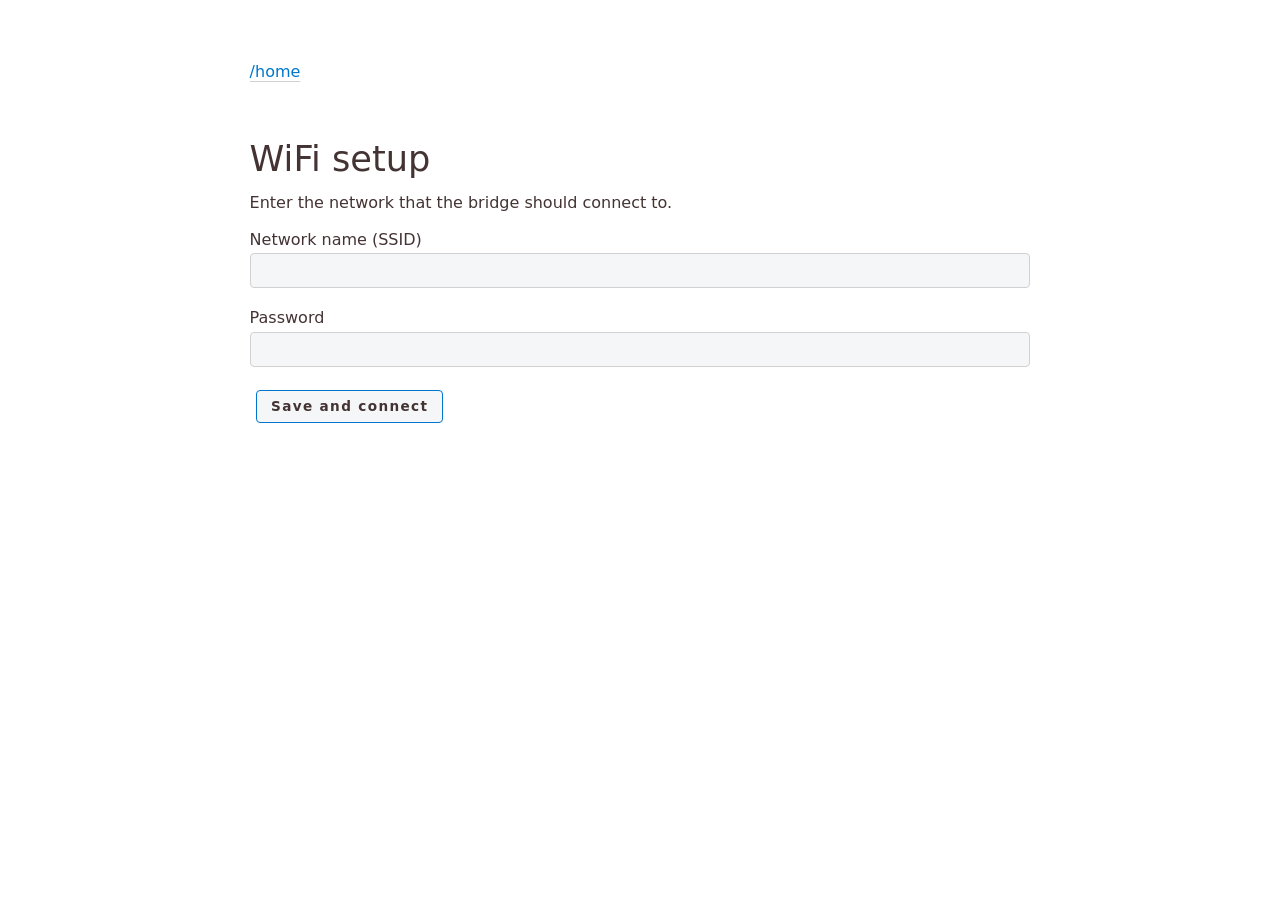
<file: data/wifi.html>
<!DOCTYPE html>
<html>

<head>
    <meta name="viewport" content="width=device-width, initial-scale=1">
    <title>WiFi setup</title>
    <link rel="stylesheet" href="classless.css">
</head>

<body>
    <p><a href="/">/home</a></p>
    <h1>WiFi setup</h1>
    <p>Enter the network that the bridge should connect to.</p>
    <form action="/wifi" method="post">
        <label>Network name (SSID)
            <input type="text" name="ssid" required autocomplete="off">
        </label>
        <label>Password
            <input type="password" name="password" autocomplete="off">
        </label>
        <button type="submit">Save and connect</button>
    </form>
</body>

</html>
</file>
<file: data/classless.css>
/* Classless.css v1.0

Table of Contents:
 1. Theme Settings
 2. Reset
 3. Base Style
 4. Extras  (remove unwanted)
 5. Classes  (remove unwanted)
*/

/* 1. Theme Settings ––––––––––––––––––––-–––––––––––––– */


:root, html[data-theme='light'] {
	--rem: 12pt;
	--width: 50rem;
	--navpos: absolute;  /* fixed | absolute */
	--font-p: 1em/1.7  'Open Sans', 'DejaVu Sans', FreeSans, Helvetica, sans-serif;
	--font-h: .9em/1.5 'Open Sans', 'DejaVu Sans', FreeSans, Helvetica, sans-serif;
	--font-c: .9em/1.4 'DejaVu Sans Mono', monospace;
	--border: 1px solid var(--cmed);
	--ornament: "‹‹‹ ›››";
	/* foreground   | background color */
	--cfg:   #433;    --cbg:    #fff;
	--cdark: #888;    --clight: #f5f6f7;
	--cmed:  #d1d1d1;
	--clink: #07c;
	--cemph: #088;    --cemphbg: #0881;
}


/* 2. Reset –––––––––––––––––––––––––––––––––––––––––––– */

/* reset block elements  */
* { box-sizing: border-box; border-spacing: 0; margin: 0; padding: 0;}
header, footer, figure, table, video, details, blockquote,
ul, ol, dl, fieldset, pre, pre > code, caption {
	display: block;
	margin: 0.5rem 0rem 1rem;
	width: 100%;
	overflow: auto hidden;
	text-align: left;
}
video, summary, input, select { outline:none; }

/* reset clickable things  (FF Bug: select:hover prevents usage) */
a, button, select, summary { color: var(--clink); cursor: pointer; }


/* 3. Base Style ––––––––––––––––––––––––––––––––––––––– */
html { font-size: var(--rem); background: var(--cbg); }
body {
	position: relative;
	margin: auto;
	max-width: var(--width);
	font: var(--font-p);
	color: var(--cfg);
	padding: 3.0rem 0.6rem 0;
	overflow-x: hidden;
}
body > footer { margin: 10rem 0rem 0rem; font-size: 90%; }
p { margin: .6em 0; }

/* links */
a[href]{ text-decoration: underline solid var(--cmed); text-underline-position: under; }
a[href^="#"] {text-decoration: none; }
a:hover, button:not([disabled]):hover, summary:hover {
	filter: brightness(92%); color: var(--cemph); border-color: var(--cemph);
}

/* lists */
ul, ol, dl { margin: 1rem 0; padding: 0 0 0 2em; }
li:not(:last-child), dd:not(:last-child) { margin-bottom: 0.5rem; }
dt { font-weight: bold; }

/* headings */
h1, h2, h3, h4, h5 { margin: 1.5em 0 .5rem; font: var(--font-h); line-height: 1.2em; clear: both; }
h1+h2, h2+h3, h3+h4, h4+h5 { margin-top: .5em; padding-top: 0; }  /* non-clashing headings */
h1 { font-size: 2.2em; font-weight: 300; }
h2 { font-size: 2.0em; font-weight: 300; font-variant: small-caps; }
h3 { font-size: 1.5em; font-weight: 400; }
h4 { font-size: 1.1em; font-weight: 700; }
h5 { font-size: 1.2em; font-weight: 400; color: var(--cfg); }
h6 { font-size: 1.0em; font-weight: 700; font-style: italic; display: inline; }
h6 + p { display: inline; }

/* tables */
td, th {
  padding: 0.5em 0.8em;
  text-align: right;
  border-bottom: 0.1rem solid var(--cmed);
  white-space: nowrap;
  font-size: 95%;
}
thead th[colspan] { padding: .2em 0.8em; text-align: center; }
thead tr:not(:only-child) td { padding: .2em 0.8em; }
thead+tbody tr:first-child td { border-top: 0.1rem  solid var(--cdark);  }
td:first-child, th:first-child { text-align: left; }
tr:hover{ background-color: var(--clight); }
table img { display: block; }

/* figures */
img, svg { max-width: 100%; vertical-align: text-top; object-fit: cover; }
p>img:not(:only-child) { float: right; margin: 0 0 .5em .5em; }
figure > img { display: inline-block; width: auto; }
figure > img:only-of-type, figure > svg:only-of-type { max-width: 100%; display: block; margin: 0 auto 0.4em; }
figcaption, caption { font: var(--font-h); color: var(--cdark); width: 100%; }
figcaption > *:first-child, caption > *:first-child { display: inline-block; margin: 0; }
figure > *:not(:last-child) { margin-bottom: 0.4rem; }

/* code */
pre > code {
  margin: 0;
  position: relative;
  padding: 0.8em;
  border-left: .4rem solid var(--cemph);
}
code, kbd, samp {
	padding: 0.2em;
	font: var(--font-c);
	background: var(--clight);
	border-radius: 4px;
}
kbd { border: 1px solid var(--cmed); }

/* misc */
blockquote { border-left: 0.4rem solid var(--cmed); padding: 0 0 0 1rem;  }
time{ color: var(--cdark); }
hr { border: 0; border-top: 0.1rem solid var(--cmed); }
nav { width: 100%; background-color: var(--clight); }
::selection, mark { background: var(--clink); color: var(--cbg); }


/* 4. Extra Style –––––––––––––––––––––––––––––––––––––– */

/* Auto Numbering: figure/tables/headings/cite */
article { counter-reset: h2 0 h3 0 tab 0 fig 0 lst 0 ref 0 eq 0; }
article figure figcaption:before {
	color: var(--cemph);
	counter-increment: fig;
	content: "Figure " counter(fig) ": ";
}

/* subfigures */
figure { counter-reset: subfig 0 }
article figure figure { counter-reset: none; }
article figure > figure { display: inline-grid; width: auto; }
figure > figure:not(:last-of-type) { padding-right: 1rem; }
article figure figure figcaption:before {
	counter-increment: subfig 1;
	content: counter(subfig, lower-alpha) ": ";
}

/* listings */
article figure pre + figcaption:before {
	counter-increment: lst 1;
	content: "Listing " counter(lst) ": ";
}

/* tables */
figure > table:only-of-type { display: table; margin: 0.5em auto !important; width: fit-content; }
article figure > table caption { display: table-caption; caption-side: bottom; }
article figure > table + figcaption:before,
article table caption:before {
	color: var(--cemph);
	counter-increment: tab 1;
	content: "Table " counter(tab) ": ";
}

/* headings */
article h2, h3 { position: relative; }
article h2:before,
article h3:before {
	display: inline-block;
	position: relative;
	font-size: 0.6em;
	text-align: right;
	vertical-align: baseline;
	left: -1rem;
	width: 2.5em;
	margin-left: -2.5em;
}
article h1 { counter-set: h2; }
article h2:before { counter-increment: h2; content: counter(h2) ". "; counter-set: h3; }
article h3:before { counter-increment: h3; content: counter(h2) "." counter(h3) ". ";}
@media (max-width: 60rem) { h2:before, h3:before { display: none; } }

/* tooltip + citation */
article p>cite:before {
	padding: 0 .5em 0 0;
	counter-increment: ref; content: " [" counter(ref) "] ";
	vertical-align: super; font-size: .6em;
}
article p>cite > *:only-child { display: none; }
article p>cite:hover > *:only-child,
[data-tooltip]:hover:before {
	display: inline-block; z-index: 40;
	white-space: pre-wrap;
	position: absolute; left: 1rem; right: 1rem;
	padding: 1em 2em;
	text-align: center;
	transform:translateY( calc(-100%) );
	content: attr(data-tooltip);
	color: var(--cbg);
	background-color: var(--cemph);
	box-shadow: 0 2px 10px 0 black;
}
[data-tooltip], article p>cite:before { 
	color: var(--clink);
	border: .8rem solid transparent; margin: -.8rem;
}
abbr[title], [data-tooltip] { cursor: help; }

/* navbar */
nav+* { margin-top: 3rem; }
body>nav, header nav {
	position: var(--navpos);
	top: 0; left: 0; right: 0;
	z-index: 41;
	box-shadow: 0vw -50vw 0 50vw var(--clight), 0 calc(-50vw + 2px) 4px 50vw var(--cdark);
}
nav ul { list-style-type: none; }
nav ul:first-child { margin: 0; padding: 0; overflow: visible; }
nav ul:first-child > li {
	display: inline-block;
	margin: 0;
	padding: 0.8rem .6rem;
}
nav ul > li > ul {
	display: none;
	width: auto;
	position: absolute;
	margin: 0.5rem 0;
	padding: 1rem 2rem;
	background-color: var(--clight);
	border: var(--border);
	border-radius: 4px;
	z-index: 42;
}
nav ul > li > ul > li { white-space: nowrap; }
nav ul > li:hover > ul { display: block; }
@media (max-width: 40rem) {
	nav ul:first-child > li:first-child:after { content: " \25BE"; }
	nav ul:first-child > li:not(:first-child):not(.sticky) { display: none; }
	nav ul:first-child:hover > li:not(:first-child):not(.sticky) { display: block; float: none !important; }
}

/* details/cards */
summary>* { display: inline; }
.card, details {
	display: block;
	margin: 0.5rem 0rem 1rem;
	padding: 0 .6rem;
	border-radius: 4px;
	overflow: hidden;
}
.card, details[open] { outline: 1px solid var(--cmed); }
.card>img:first-child { margin: -3px -.6rem; max-width: calc(100% + 1.2rem); }
summary:hover, details[open] summary, .card>p:first-child {
	box-shadow: inset 0 0 0 2em var(--clight), 0 -.8rem 0 .8rem var(--clight); 
}
.hint { --cmed: var(--cemph); --clight: var(--cemphbg); background-color: var(--clight); }
.warn { --cmed: #c11; --clight: #e221; background-color: var(--clight); }

/* big first letter */
article > section:first-of-type > h2:first-of-type + p:first-letter,
article > h2:first-of-type + p:first-letter, .lettrine {
	float: left;
	font-size: 3.5em;
	padding: 0.1em 0.1em 0 0;
	line-height: 0.68em;
	color: var(--cemph);
}

/* ornaments */
section:after {
	display: block;
	margin: 1em 0;
	color: var(--cmed);
	text-align: center;
	font-size: 1.5em;
	content: var(--ornament);
}

/* side menu (aside is not intended for use in a paragraph!) */
main aside {
	position: absolute;
	width: 8rem;      right: -8.6rem;
	font-size: 0.8em; line-height: 1.4em;
}
@media (max-width: 70rem) { main aside { display: none; } }

/* forms and inputs  */
textarea, input:not([type=range]), button, select {
	font: var(--font-h);
	border-radius: 4px;
	border: 1.5px solid var(--cmed);
	padding: 0.4em 0.8em;
	color: var(--cfg);
	background-color: var(--clight);
}
fieldset select, input:not([type=checkbox]):not([type=radio]) {
	display: block;
	width: 100%;
	margin: 0 0 1rem;
}
button, select {
	font-weight: bold;
	margin: .5em;
	border: 1.5px solid var(--clink);
}
button { padding: 0.4em 1em; font-size: 85%; letter-spacing: 0.1em; }
button[disabled]{ color: var(--cdark); border-color: var(--cmed); }
fieldset { border-radius: 4px; border: var(--border); padding: .5em 1em;}
textarea:hover, input:not([type=checkbox]):not([type*='ra']):hover, select:hover{
  border: 1.5px solid var(--cemph);
}
textarea:focus, input:not([type=checkbox]):not([type*='ra']):focus{
	border: 1.5px solid var(--clink);
	box-shadow: 0 0 5px var(--clink);
}
p>button { padding: 0 .5em; margin: 0 .5em; }
p>select { padding: 0;      margin: 0 .5em; }


/* 5. Bootstrap-compatible classes ––––––––––––––––––––– */

/* grid */
.row { display: flex; margin:  0.5rem -0.6rem; align-items: stretch; }
.row [class*="col"] { padding: 0  0.6rem; }
.row .col   { flex: 1 1 100%; }
.row .col-2 { flex: 0 0 16.66%; max-width: 16.66%;}
.row .col-3 { flex: 0 0 25%; max-width: 25%;}
.row .col-4 { flex: 0 0 33.33%; max-width: 33.33%; }
.row .col-5 { flex: 0 0 41.66%; max-width: 41.66%; }
.row .col-6 { flex: 0 0 50%; max-width: 50%; }
@media (max-width: 40rem) { .row { flex-direction: column; } }

/* align */
.text-left   { text-align: left; }
.text-right  { text-align: right; }
.text-center { text-align: center; }
.float-left  { float: left !important; }
.float-right { float: right !important; }
.clearfix    { clear: both; }

/* colors */
.text-black    { color: #000; }
.text-white    { color: #fff; }
.text-primary  { color: var(--cemph); }
.text-secondary{ color: var(--cdark); }
.bg-white    { background-color: #fff; }
.bg-light    { background-color: var(--clight); }
.bg-primary  { background-color: var(--cemph); }
.bg-secondary{ background-color: var(--cmed); }

/* margins */
.mx-auto { margin-left: auto; margin-right: auto; }
.m-0 { margin: 0 !important; }
.m-1, .mx-1, .mr-1 { margin-right:  1.0rem !important; }
.m-1, .mx-1, .ml-1 { margin-left:   1.0rem !important; }
.m-1, .my-1, .mt-1 { margin-top:    1.0rem !important; }
.m-1, .my-1, .mb-1 { margin-bottom: 1.0rem !important; }

/* pading */
.p-0 { padding: 0 !important; }
.p-1, .px-1, .pr-1 { padding-right:  1.0rem !important; }
.p-1, .px-1, .pl-1 { padding-left:   1.0rem !important; }
.p-1, .py-1, .pt-1 { padding-top:    1.0rem !important; }
.p-1, .py-1, .pb-1 { padding-bottom: 1.0rem !important; }

/* be print-friendly */
@media print { 
	@page { margin: 1.5cm 2cm; } 
	html {font-size: 9pt!important; } 
	body { max-width: 27cm; }
	p { orphans: 2; widows: 2; }
	caption, figcaption { page-break-before: avoid; }
	h2, h3, h4, h5 { page-break-after: avoid;}
	.noprint, body>nav, section:after { display: none; }
	.row { flex-direction: row; }
}
</file>
